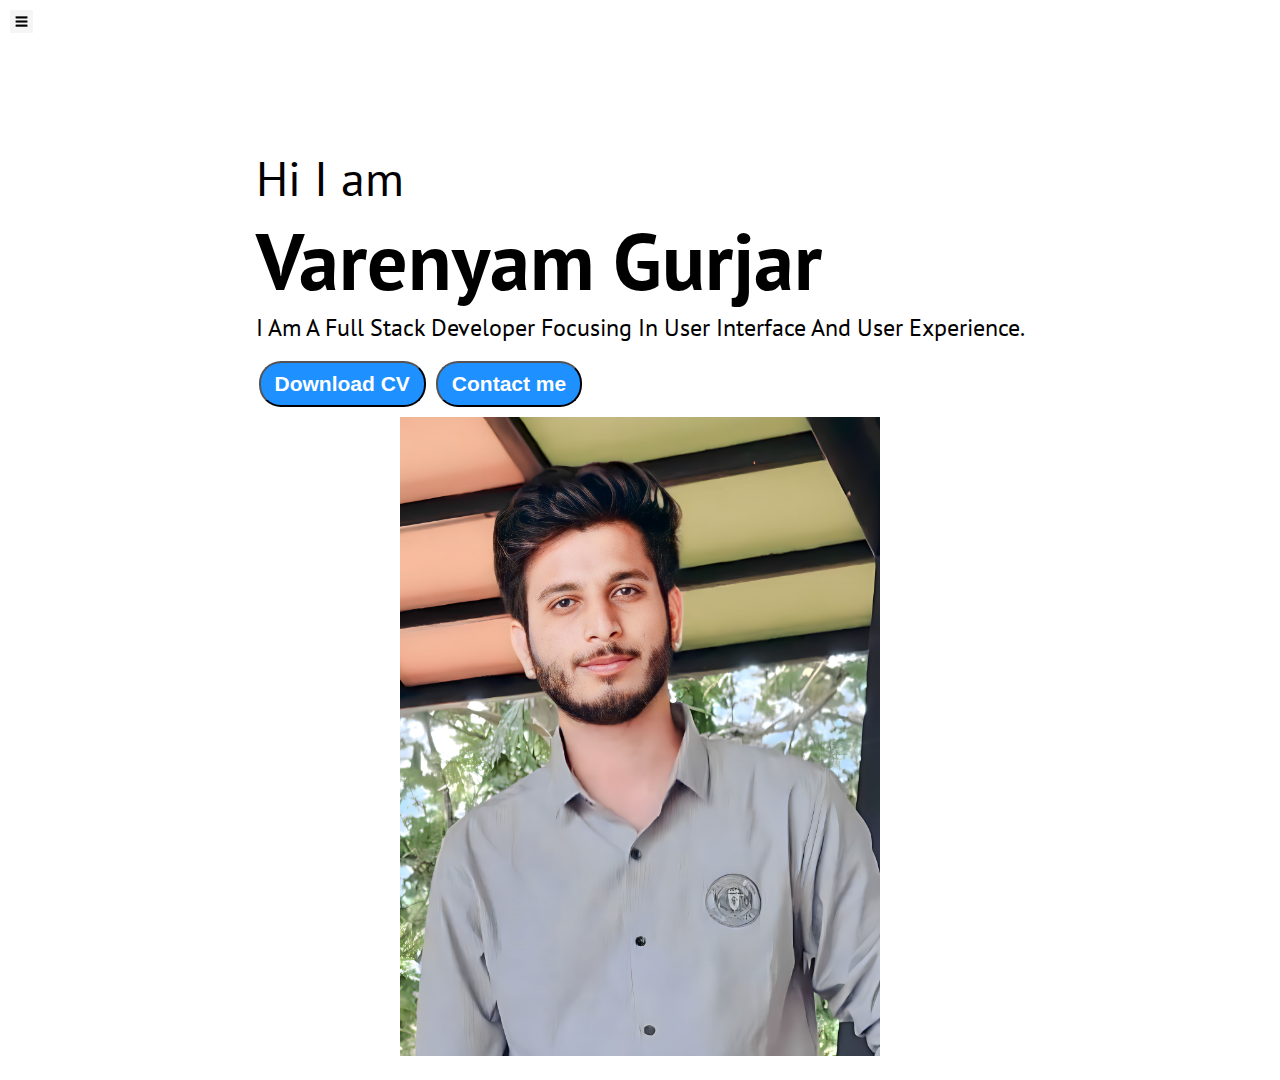
<file: index.html>
<!DOCTYPE html>
<html lang="en">

<head>
    <meta charset="UTF-8">
    <meta http-equiv="X-UA-Compatible" content="IE=edge">
    <meta name="viewport" content="width=device-width, initial-scale=1.0">
    <title>Varenyam Gurjar</title>
    <link rel="stylesheet" href="style.css">
</head>

<body>
    <div class="container">
        <div class="sidebar sidebarGo">
            <nav>
                <ul>
                    <li><a href="index.html">Home</a></li>
                    <li><a href="about.html">About</a></li>
                    <li><a href="education.html">Education</a></li>
                    <li><a href="projects.html">Projects</a></li>
                    <li><a href="contact.html">Contact</a></li>
                </ul>
            </div>
            </nav>
        <div class="main">
            <div class="hamberger">
                <img class="ham" src="hamberger.png" alt="" width="23">
                <img class="cross" src="cross.png" alt="" width="21">
            </div>
            <div class="infoContainer">
                <div class="devInfo">
                    <div class="hello">Hi I am</div>
                    <div class="name">Varenyam Gurjar</div>
                    <div class="about">I Am A Full Stack Developer Focusing In User Interface And User Experience.</div>
                    <br>
                    <div class="button">
                        <a href="https://drive.google.com/file/d/1L7CYQktC6YMOOb3ZqA_2ab6txRyc-TqM/view?usp=share_link">
                            <button>Download CV</button></a>
                        <a href="contact.html"><button>Contact me</button></a>
                    </div>
                </div>
                <div class="devPic"><img src="Pic_Varenyam.jpg" alt="VarenyamGurjar"></div>
            </div>
        </div>
    </div>
    <script src="script.js"></script>
</body>
</html>
</file>
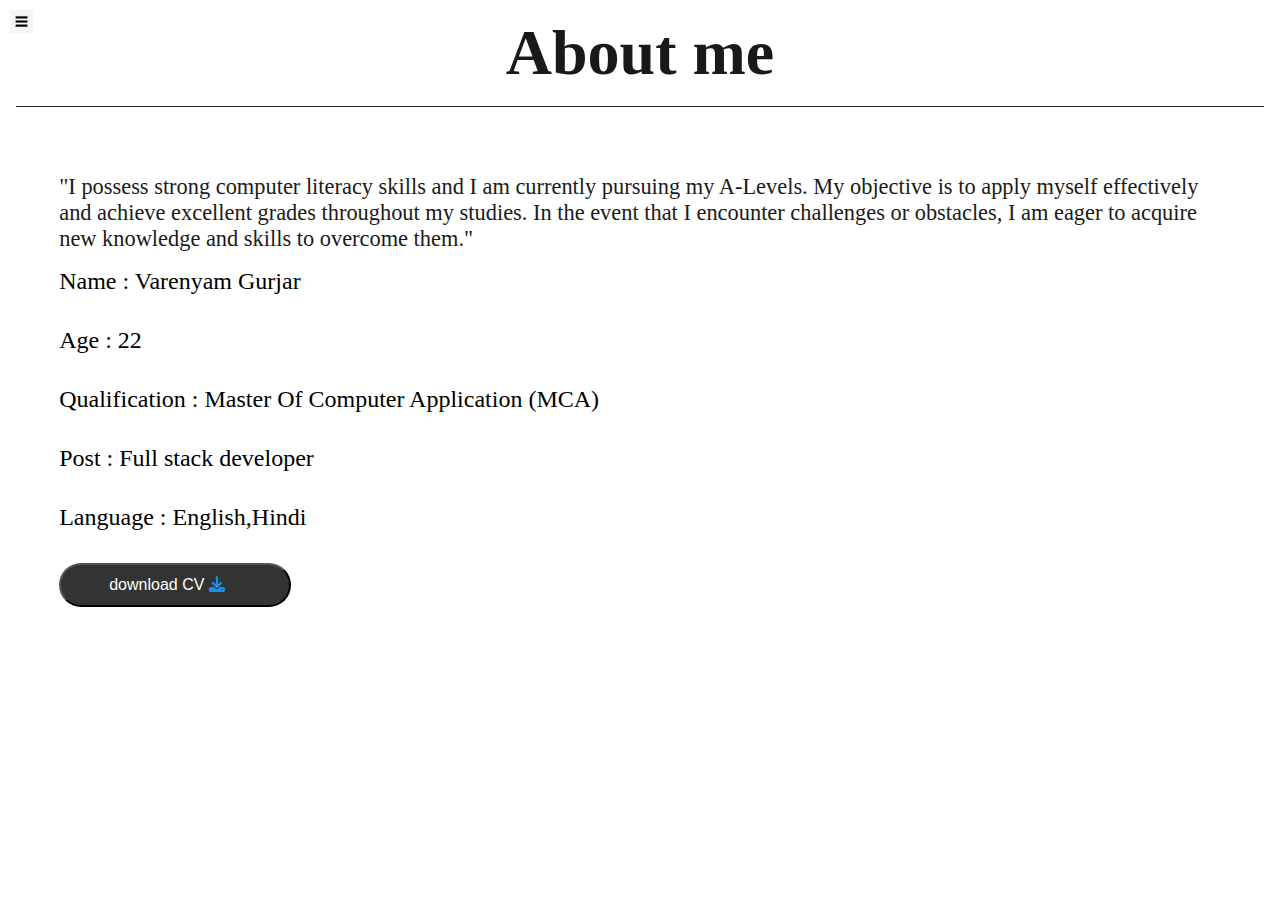
<file: about.html>
<!DOCTYPE html>
<html lang="en">

<head>
    <meta charset="UTF-8">
    <meta http-equiv="X-UA-Compatible" content="IE=edge">
    <meta name="viewport" content="width=device-width, initial-scale=1.0">
    <title>Varenyam</title>
    <link rel="stylesheet" href="https://cdnjs.cloudflare.com/ajax/libs/font-awesome/6.3.0/css/all.min.css">
    <link rel="stylesheet" href="style.css">
</head>

<body>
    <div class="container">
        <div class="sidebar sidebarGo">
            <nav>
                <ul>
                    <li><a href="index.html">Home</a></li>
                    <li><a href="about.html">About</a></li>
                    <li><a href="education.html">Education</a></li>
                    <li><a href="projects.html">Projects</a></li>
                    <li><a href="contact.html">Contact</a></li>
                </ul>
            </nav>
        </div>
        <div class="main2">
            <div class="hamberger">
                <img class="ham" src="hamberger.png" alt="" width="23">
                <img class="cross" src="cross.png" alt="" width="21">
            </div>
            <h1 class="heading"> <span>About</span> me </h1>

        <div class="row">

            <div class="info">
                <p class="para_by_mk_1">"I possess strong computer literacy skills and I am currently pursuing my A-Levels. My objective is to apply myself effectively and achieve excellent grades throughout my studies. In the event that I encounter challenges or obstacles, I am eager to acquire new knowledge and skills to overcome them."</p>
                <h3 class="abh3"> <span> Name : </span> Varenyam Gurjar </h3>
                <h3 class="abh3"> <span> Age : </span> 22 </h3>
                <h3 class="abh3"> <span> Qualification : </span> Master Of Computer Application (MCA) </h3>
                <h3 class="abh3"> <span> Post : </span> Full stack developer </h3>
                <h3 class="abh3"> <span> Language : </span> English,Hindi </h3>
                <a href="https://drive.google.com/file/d/1L7CYQktC6YMOOb3ZqA_2ab6txRyc-TqM/view?usp=drivesdk"
                    target="_blank"><button class="btn"> download CV <i class="fas fa-download"></i> </button></a>
            </div>

        </div>

        </div>
    </div>
    <script src="script.js"></script>
</body>
</html>
</file>
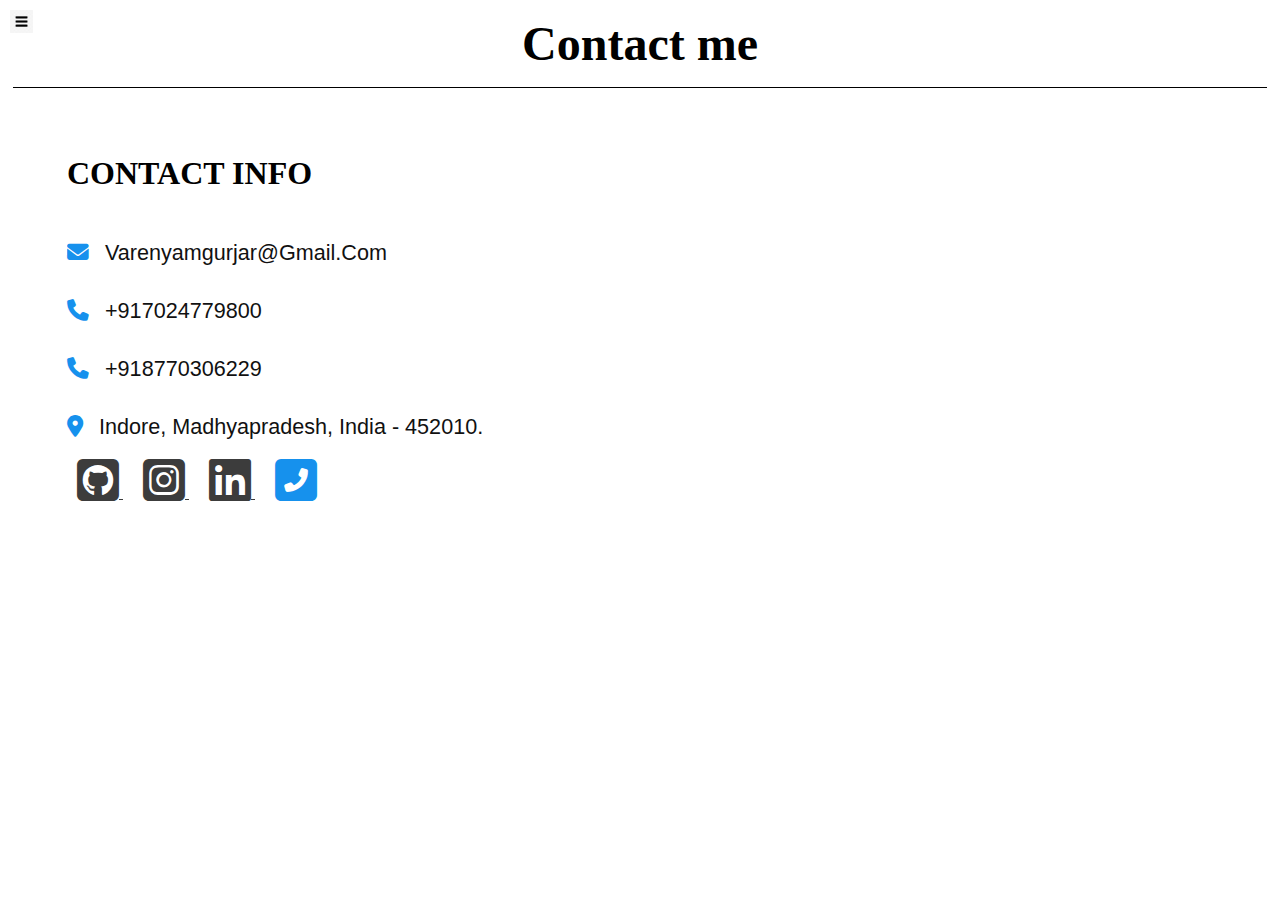
<file: contact.html>
<!DOCTYPE html>
<html lang="en">

<head>
    <meta charset="UTF-8">
    <meta http-equiv="X-UA-Compatible" content="IE=edge">
    <meta name="viewport" content="width=device-width, initial-scale=1.0">
    <title>Varenyam Gurjar</title>
    <link rel="stylesheet" href="https://cdnjs.cloudflare.com/ajax/libs/font-awesome/6.3.0/css/all.min.css">
    <link rel="stylesheet" href="style.css">
</head>

<body>
    <div class="container">
        <div class="sidebar sidebarGo">
            <nav>
                <ul>
                    <li><a href="index.html">Home</a></li>
                    <li><a href="about.html">About</a></li>
                    <li><a href="education.html">Education</a></li>
                    <li><a href="projects.html">Projects</a></li>
                    <li><a href="contact.html">Contact</a></li>
                </ul>
            </nav>
        </div>
        <div class="main2">
            <div class="hamberger">
                <img class="ham" src="hamberger.png" alt="" width="23">
                <img class="cross" src="cross.png" alt="" width="21">
            </div>
            <h3 class="title">Contact me</h3>
            <div class="row">
                <div class="content1">
                    <h3 class="heading2">CONTACT INFO</h3>
                    <div class="contentss">
                        <h3 class="Hi"> </a><i class="fas fa-envelope"></i> Varenyamgurjar@gmail.com</h3>
                        <h3  class="Hi"> <i class="fas fa-phone"></i> +917024779800 </h3>
                        <h3 class="Hi"> <i class="fas fa-phone"></i> +918770306229 </h3>
                        <h3 class="Hi"> <i class="fas fa-map-marker-alt"></i>    Indore, Madhyapradesh, India - 452010. </h3>
                    </div>
                    <div class="icon_container_by_mk">
                        <a class="custom_icon_by_mk" href="https://github.com/varenyam47" target="_blank">
                            <i class="fab fa-github-square  fa-3x "></i>
                        </a>
                        <a class="custom_icon_by_mk" href="https://www.instagram.com/_varenyam_/" target="_blank">
                            <i class="fab fa-instagram-square fa-3x"></i>
                        </a>
                        <a class="custom_icon_by_mk" href="https://www.linkedin.com/in/varenyam-gurjar-55b0a1218" target="_blank">
                            <i class="fab fa-linkedin fa-3x"></i>
                        </a>
                        <a class="custom_icon_by_mk" href="tel:+917024479800" target="_blank">
                            <i class="fas fa-phone-square-alt fa-3x"></i>
                        </a>
                    </div>
                </div>
            </div>
        </div>
    </div>
    <script src="script.js"></script>
</body>
</html>
</file>
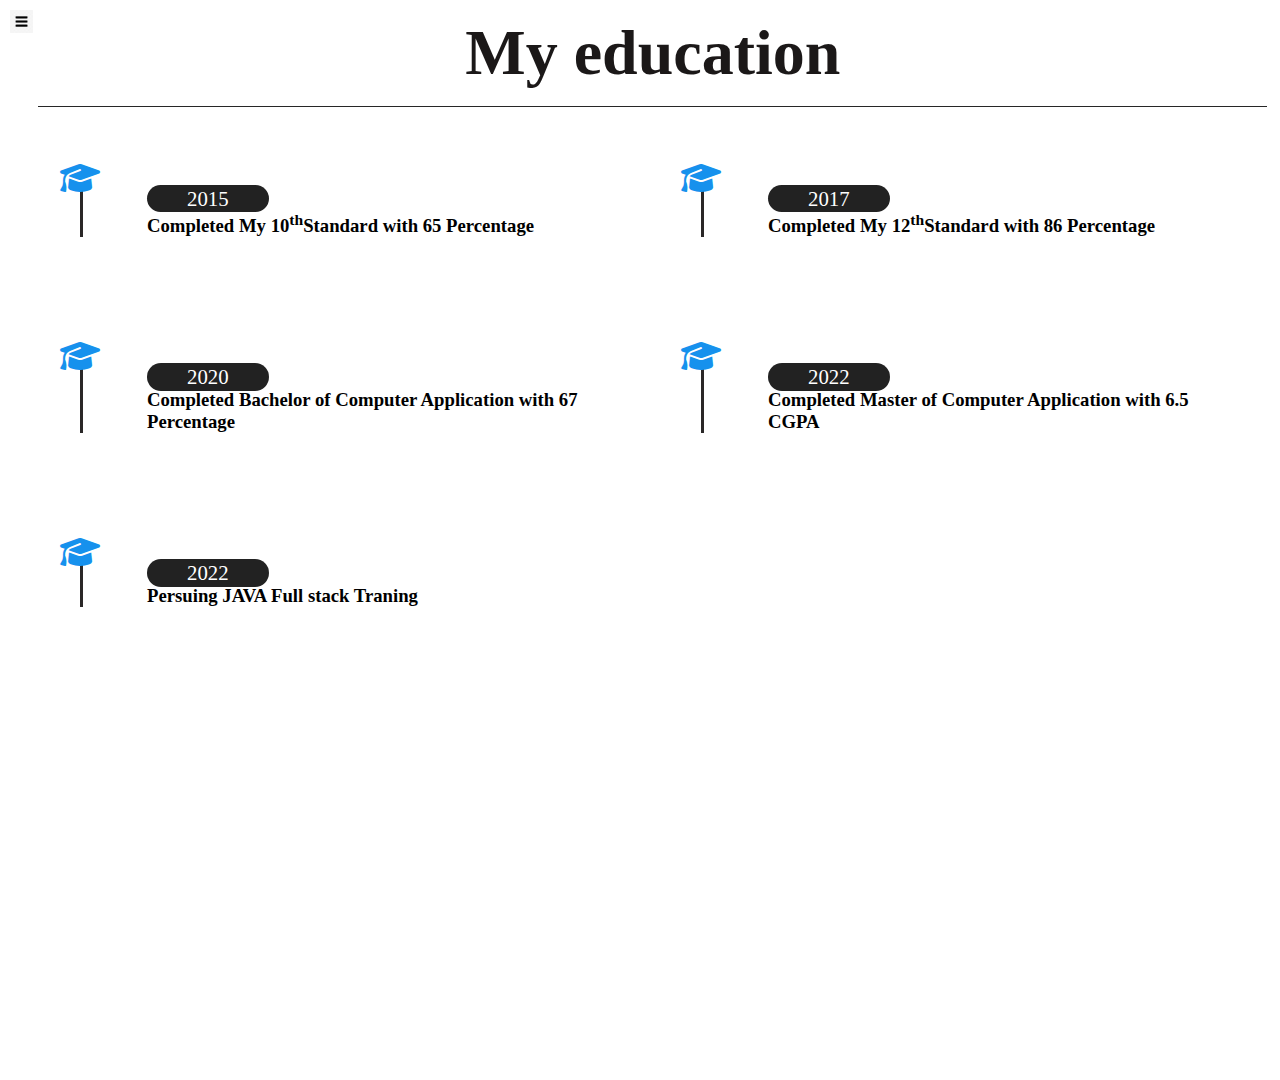
<file: education.html>
<!DOCTYPE html>
<html lang="en">

<head>
    <meta charset="UTF-8">
    <meta http-equiv="X-UA-Compatible" content="IE=edge">
    <meta name="viewport" content="width=device-width, initial-scale=1.0">
    <title>Web developer programmer</title>
    <link rel="stylesheet" href="https://cdnjs.cloudflare.com/ajax/libs/font-awesome/6.3.0/css/all.min.css">
    <link rel="stylesheet" href="style.css">
</head>

<body>
    <div class="container">
        <div class="sidebar sidebarGo">
            <nav>
                <ul>
                    <li><a href="index.html">Home</a></li>
                    <li><a href="about.html">About</a></li>
                    <li><a href="education.html">Education</a></li>
                    <li><a href="projects.html">Projects</a></li>
                    <li><a href="contact.html">Contact</a></li>
                </ul>
            </nav>
        </div>
        <div class="main">
            <div class="hamberger">
                <img class="ham" src="hamberger.png" alt="" width="23">
                <img class="cross" src="cross.png" alt="" width="21">
            </div>
            <h1 class="heading3"> My education </h1>

            <div class="box-container">

                <div class="box box_by_mk1 ">
                   <i class="I"><i class="fas fa-graduation-cap"></i></i> 
                    <span class="sp">2015</span>
                    <h3>Completed My 10<sup>th</sup>Standard with 65 Percentage</h3>

                </div>

                <div class="box">
                    <i class="I"><i class="fas fa-graduation-cap"></i></i>
                    <span class="sp">2017</span>
                    <h3>Completed My 12<sup>th</sup>Standard with 86 Percentage</h3>

                </div>

                <div class="box">
                    <i class="I"><i class="fas fa-graduation-cap"></i></i>
                    <span class="sp">2020</span>
                    <h3>Completed Bachelor of Computer Application with 67 Percentage</h3>

                </div>

                <div class="box">
                    <i class="I"><i class="fas fa-graduation-cap"></i></i>
                    <span class="sp">2022</span>
                    <h3>Completed Master of Computer Application with 6.5 CGPA</h3>

                </div>

                <div class="box">
                    <i class="I"><i class="fas fa-graduation-cap"></i></i>
                    <span class="sp">2022</span>
                    <h3>Persuing JAVA Full stack Traning</h3>

                </div>
            </div>
        </div>
    </div>
    <script src="script.js"></script>
</body>

</html>
</file>
<file: style.css>
@import url('https://fonts.googleapis.com/css2?family=Lora:ital@1&family=PT+Sans&family=Rubik:ital,wght@1,300&display=swap');

* {
    margin: 0;
    padding: 0;
}

.sidebar {
    background-color: rgba(100, 94, 94, 0.662);
   transition: transform 0.3s ease-in;
    height: 138vh;
    font-family: 'PT Sans', sans-serif;
    position: absolute;
}

.sidebar nav {
    padding: 45px;
}

.sidebar nav li {
    list-style-type: none;
    font-size: 30px;
    padding: 33px 0;
}
.sidebar nav li a{
    text-decoration: none;
    color: white;
}

.main {
    background-color: white;
    width: 100vw;
    height: 120vh;
}

.container {
    display: flex;
}

.infoContainer {
    background-color: white;
    height: 61vh;
    width: 80vw;
    margin: 147px auto;
    display: flex;
    justify-content: space-around;
    flex-wrap: wrap;
    row-gap: 10px;
}

.devInfo {
    display: flex;
    justify-content: center;
    flex-direction: column;
}
.hello{
    font-size: 3rem;
    font-family: 'PT Sans', sans-serif;
}
.name{
    font-size: 5rem;
    font-weight: bold;
    font-family: 'PT Sans', sans-serif;
}
.about{
    font-size: 150%;
    font-family: 'PT Sans', sans-serif;
}
.moreabout{
    font-size: 25px;
    font-family: 'PT Sans', sans-serif;
}

.button button{
    padding: 9px 14px;
    border-radius: 22px;
    color: white;
    background-color: dodgerblue;
    font-weight: bold;
    font-size: 21px;
    margin: 0 3px;
    cursor: pointer;
}
.button button:hover{
    background-color: white;
    color: dodgerblue;
    }

.devPic img {
    height: 71vh;
}

.heading{
    text-align: center;
    margin: 0 1rem;
    margin-right: 1rem;
    font-size: 4rem;
    padding: 1rem;
    border-bottom: 0.1rem solid rgba(8, 8, 8, 0.875);
    color: #1b1818;
}

.title{
    text-align: center;
    margin: 0 1%;
    margin-right: 1%;
    font-size: 3rem;
    padding: 1rem;
    border-bottom: 0.1rem solid black;
    color: black;
}
.main2{
    width: 100vw;
}
.row{
    display: flex;
    align-items: center;
    justify-content: center;
    flex-wrap: wrap;
    margin: 35px;
}
.content1{
    flex: 1 1 30rem;
    padding: 2rem;
    padding-bottom: 0;
}
.heading2{
    text-transform: uppercase;
    color: black;
    font-size: 2rem;
    padding-bottom: 2rem;
}
.contentss{
    font-family: 'Nunito', sans-serif;
    margin: 0;
    padding: 0;
    box-sizing: border-box;
    text-decoration: none;
    outline: none;
    border: none;
    text-transform: capitalize;
    transition: all .2s linear;
}
.h3{
    text-transform: uppercase;
    color: black;
    font-size: 1rem;
    padding-bottom: 2rem;
}
.fas{
    padding-right: 1rem;
    color:  #1691ed;
}
.Hi{
    display: flex;
    align-items: center;
    font-size: 1.35rem;
    color: #111111;
    padding: 1rem 0;
    font-weight: normal;

}

.icon_container_by_mk {
    width: 100%;
}
.custom_icon_by_mk {
    color: rgb(60, 60, 60);
    margin: 0 10px;
    cursor: pointer;
}
.info{
    flex: 1 1 48rem;
    padding: 2rem 1rem;
    padding-left: 2%;
}
.para_by_mk_1 {
    color: #1b1a1a;
    font-size: 1.4rem;
}
.i2{
    font-family: "Arial";
}
.abh3{
    font-size: 1.5rem;
    color: black;
    padding: 1rem 0;
    font-weight: normal;
}
.btn{
    padding: 0.7rem 3rem;
    background: #333;
    color: #fff;
    cursor: pointer;
    margin-top: 1rem;
    font-size: 1rem;
    border-radius: 9rem;
    cursor: pointer;
}
.btn:hover{
    background-color: white;
    color: black;
    }

.box-container{
    display: flex;
    align-items: center;
    justify-content: space-between;
    flex-wrap: wrap;
    padding: 1rem 5%;
    padding-left: 5%;
}
.box{
    width: 27rem;
    margin: 4rem 1rem;
    padding-left: 4rem;
    border-left: 0.2rem solid #2a2828;
    position: relative;
}
.I{
    position: absolute;
    top: -3rem;
    left: -2.2rem;
    height: 5rem;
    width: 5rem;
    border-radius: 50%;
    line-height: 5rem;
    text-align: center;
    font-size: 2rem;
    color: #fff;
    background: var(--yellow);
}
.box1{
    height: 14rem;
    width: 22rem;
    border-radius: 1rem;
    margin: 2rem;
    overflow: hidden;
    cursor: pointer;
}
.box1:hover img{
        transform: scale(1.2);
}
.sp{
    font-size: 1.3rem;
    background: #222;
    color: #fff;
    border-radius: 5rem;
    padding: 0.15rem 2.5rem;
}
.sidebarGo{
    transform: translate(-433px, 0px);
    position: absolute;
}
.hamberger{
    position: absolute;
    cursor: pointer;
    top: 10px;
    left: 10px;
}
.cross{
    margin-left: 179px;
}
.heading3{
    text-align: center;
    margin: 0 3%;
    margin-right: 1%;
    font-size: 4rem;
    padding: 1rem;
    border-bottom: 0.1rem solid rgba(8, 8, 8, 0.875);
    color: #1b1818;
}
.custom_icon_by_mk:hover{
    background-color: white;
    color: darkblue;
}
</file>
